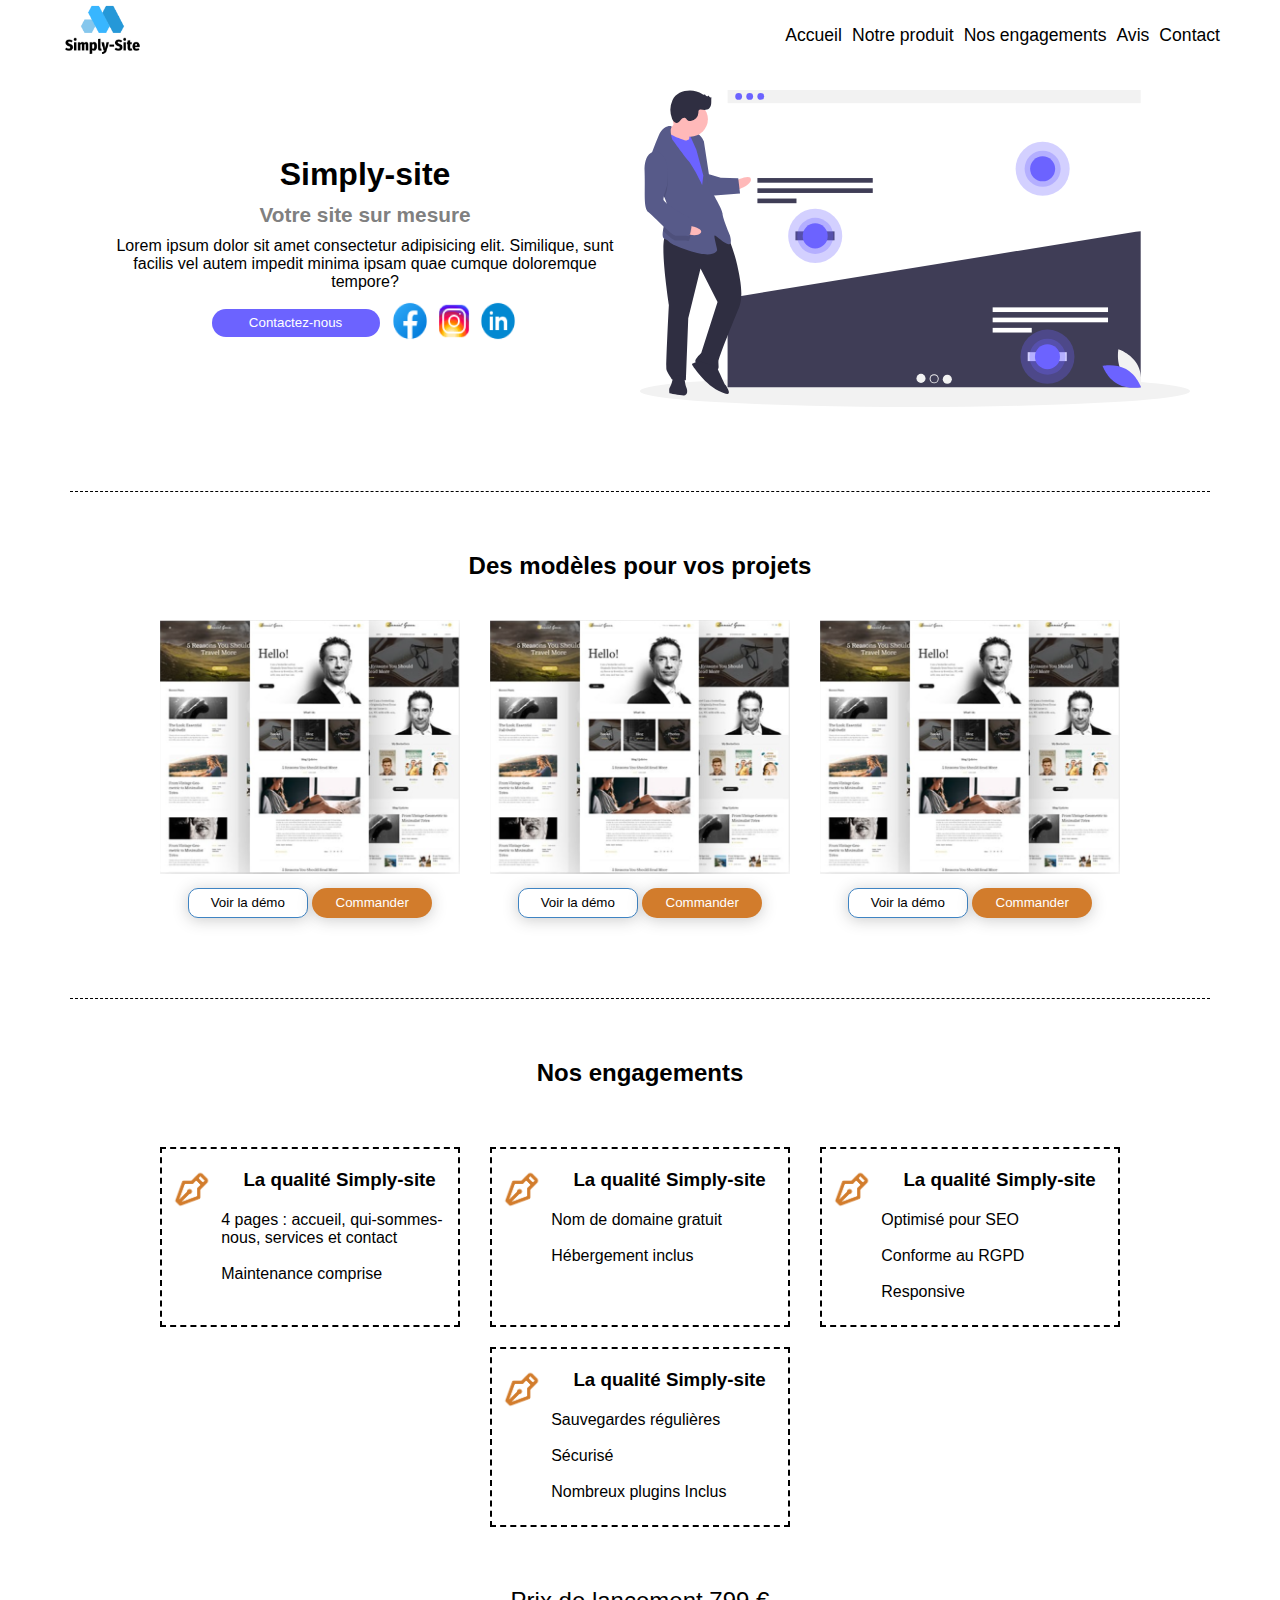
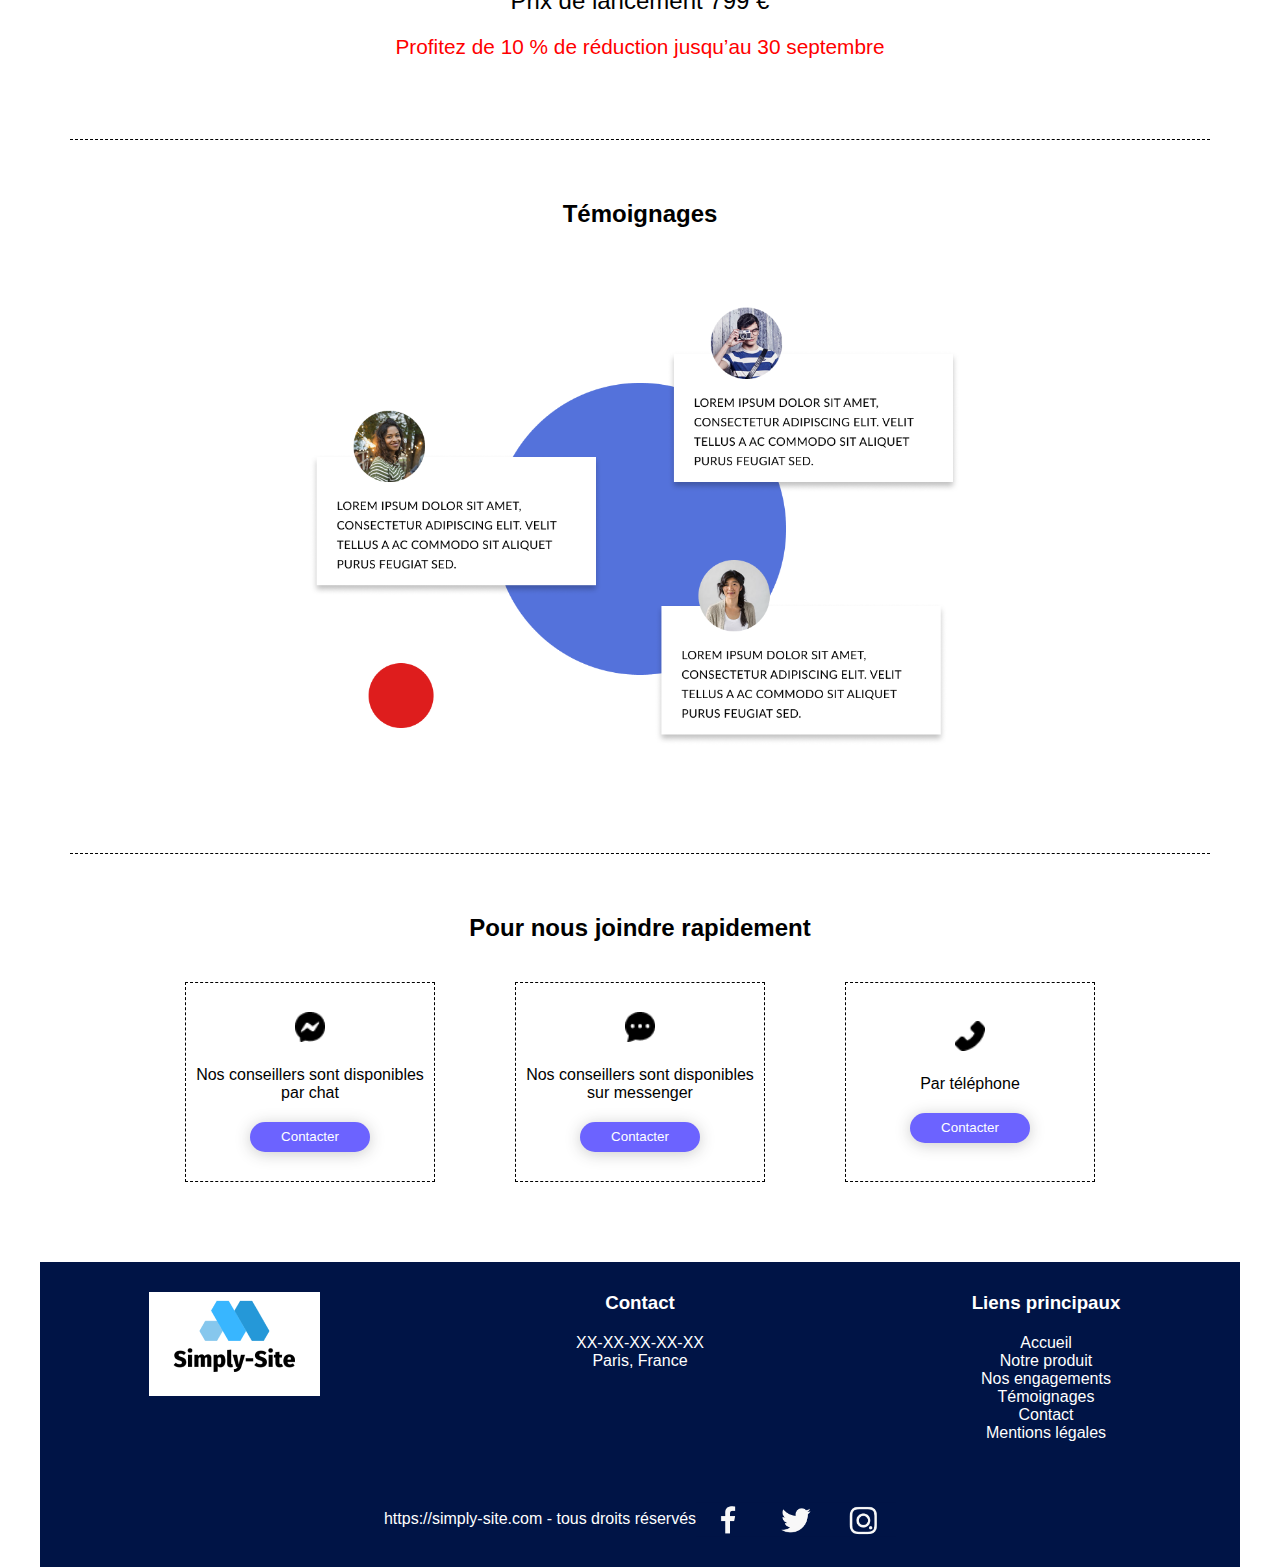
<file: index.html>
<!DOCTYPE html>
<html lang="fr">
<head>
    <meta charset="UTF-8">
    <meta http-equiv="X-UA-Compatible" content="IE=edge">
    <meta name="viewport" content="width=device-width, initial-scale=1.0">
    <link rel="stylesheet" href="style/global.css">
    <link rel="stylesheet" href="style/index.css">
    <meta name="description" content="Simply-site vous propose des modèles sur mesure et prêts à l'emploi pour vos futurs sites internets">
    <title>Bienvenue sur Simply-Site</title>
</head>

<body>

    <!-- NAV -->

    <header>
        <nav>
            <ul class="nav-item">

                <div class="container-img">
                    <img src="assets/logo.png" alt="logo du site Simply-site" />
                </div>
                <div class="container-li">
                    <li><a href="index.html">Accueil</a></li>
                    <li><a href="#container-project-models">Notre produit</a></li>
                    <li><a href="#container-details-product">Nos engagements</a></li>
                    <li><a href="#container-testimonials">Avis</a></li>
                    <li><a href="contact.html">Contact</a></li>
                </div>

                <div class="burger-menu">
                    <img src="assets/burger.png" alt="icone du menu mobile">
                </div>
            </ul>
        </nav>
    </header>

    <!-- Presentation -->


    <section class="container-presentation">

        <div class="bloc-left">
            <h1>Simply-site</h1>
            <h2>Votre site sur mesure</h2>
            <p>Lorem ipsum dolor sit amet consectetur adipisicing elit. Similique, sunt facilis vel autem impedit minima
                ipsam quae cumque doloremque tempore?</p>
            <div class="btn-group">
                <button>Contactez-nous</button>
                <div class="container-reseaux">
                    <img class="img-reseaux" src="assets/color-reseaux/facebook-color.png" alt="icone de facebook">
                    <img class="img-reseaux" src="assets/color-reseaux/instagram-color.png" alt="icone d'instagram">
                    <img class="img-reseaux" src="assets/color-reseaux/linkdin-color.png" alt="icone de linkdin">
                </div>
            </div>
        </div>

        <div class="bloc-right">
            <img src="assets/presentation.svg" alt="Image de bienvenue du site Simply-site">
        </div>

    </section>


    <!-- Site models -->

    <section id="container-project-models">

        <h2>Des modèles pour vos projets</h2>

        <div class="container-models">

            <div class="model">
                <div>
                    <img src="assets/models/model-one.png" alt="illustration du premier modèle de site">
                </div>
                <div class="group-btn-models">
                    <button class="demo">Voir la démo</button>
                    <button class="buy">Commander</button>
                </div>
            </div>
            <div class="model">
                <div>
                    <img src="assets/models/model-one.png" alt="illustration du second modèle de site">
                </div>
                <div class="group-btn-models">
                    <button class="demo">Voir la démo</button>
                    <button class="buy">Commander</button>
                </div>
            </div>
            <div class="model">
                <div>
                    <img src="assets/models/model-one.png" alt="illustration du troisème modèle de site">
                </div>
                <div class="group-btn-models">
                    <button class="demo">Voir la démo</button>
                    <button class="buy">Commander</button>
                </div>
            </div>
        </div>

    </section>

    <!-- DETAILS PRODUCT -->

    <section id="container-details-product">
        <h2>Nos engagements</h2>

        <div class="container-cards">

            <div class="card-product">
                <div class="card-left">
                    <img src="assets/pen.png" alt="image d'un crayon">
                </div>
                <div class="card-right">
                    <h3>La qualité Simply-site</h3>
                    <div>
                        <li>4 pages : accueil, qui-sommes-nous, services et contact</li>
                        <br>
                        <li>Maintenance comprise</li>
                    </div>
                </div>
            </div>
            <div class="card-product">
                <div class="card-left">
                    <img src="assets/pen.png" alt="image d'un crayon">
                </div>
                <div class="card-right">
                    <h3>La qualité Simply-site</h3>
                    <div>
                        <li>Nom de domaine gratuit</li>
                        <br>
                        <li>Hébergement inclus</li>
                    </div>
                </div>
            </div>
            <div class="card-product">
                <div class="card-left">
                    <img src="assets/pen.png" alt="image d'un crayon">
                </div>
                <div class="card-right">
                    <h3>La qualité Simply-site</h3>
                    <div>
                        <li>Optimisé pour SEO</li>
                        <br>
                        <li>Conforme au RGPD</li>
                        <br>
                        <li>Responsive</li>
                    </div>
                </div>
            </div>
            <div class="card-product">
                <div class="card-left">
                    <img src="assets/pen.png" alt="image d'un crayon">
                </div>
                <div class="card-right">
                    <h3>La qualité Simply-site</h3>
                    <div>
                        <li>Sauvegardes régulières</li>
                        <br>
                        <li>Sécurisé</li>
                        <br>
                        <li>Nombreux plugins Inclus</li>
                    </div>
                </div>
            </div>

        </div>

        <div class="container-price">
            <p class="price">Prix de lancement 799 €</p>
            <p class="promo">Profitez de 10 % de réduction jusqu’au 30 septembre</p>
        </div>
    </section>

    <!-- TESTIMONIALS -->

    <section id="container-testimonials">
        <h2>Témoignages</h2>
        <div class="container-img">
            <img src="assets/testimonials/testimonials.png" alt="image d'avis de clients">
        </div>
        <div class="list-testimonials">
            <div class="testimonial">
                <div class="top">
                    <img src="assets/testimonials/user-one.png" alt="photo de profil de la première personne">
                </div>
                <div class="bottom">
                    Lorem ipsum dolor sit amet consectetur adipisicing elit. Sint asperiores quam facilis molestiae
                    numquam non pariatur repellendus in aliquid nemo, iure quibusdam aperiam dolorum laboriosam
                    obcaecati fugit error sit consequuntur, libero consectetur eos dignissimos possimus repellat.
                    Consequuntur, saepe eaque. Sit.
                </div>
            </div>
            <div class="testimonial">
                <div class="top">
                    <img src="assets/testimonials/user-two.png" alt="photo de profil de la seconde personne">
                </div>
                <div class="bottom">
                    Lorem ipsum dolor sit amet consectetur adipisicing elit. Sint asperiores quam facilis molestiae
                    numquam non pariatur repellendus in aliquid nemo, iure quibusdam aperiam dolorum laboriosam
                    obcaecati fugit error sit consequuntur, libero consectetur eos dignissimos possimus repellat.
                    Consequuntur, saepe eaque. Sit.
                </div>
            </div>
            <div class="testimonial">
                <div class="top">
                    <img src="assets/testimonials/user-three.png" alt="photo de profil de la troisème personne">
                </div>
                <div class="bottom">
                    Lorem ipsum dolor sit amet consectetur adipisicing elit. Sint asperiores quam facilis molestiae
                    numquam non pariatur repellendus in aliquid nemo, iure quibusdam aperiam dolorum laboriosam
                    obcaecati fugit error sit consequuntur, libero consectetur eos dignissimos possimus repellat.
                    Consequuntur, saepe eaque. Sit.
                </div>
            </div>
        </div>
    </section>

    <!-- CONTACT -->

    <section class="container-contact">
        <h2>Pour nous joindre rapidement</h2>

        <div class="list-contact-method">

            <div class="contact">
                <div>
                    <img src="assets/contact/messenger-logo.png" alt="icone de messenger">
                </div>
                <p>Nos conseillers sont disponibles
                    par chat</p>

                <button class="call">Contacter</button>

            </div>
            <div class="contact">
                <div>
                    <img src="assets/contact/message.png" alt="icone de message">
                </div>
                <p>Nos conseillers sont disponibles
                    sur messenger</p>

                <button class="call">Contacter</button>

            </div>
            <div class="contact">
                <div>
                    <img src="assets/contact/tel-logo.png" alt="icone d'un téléphone">
                </div>
                <p>Par téléphone</p>

                <button class="call">Contacter</button>

            </div>
        </div>
    </section>


    <!-- FOOTER -->


    <footer>
        <div class="footer-top">
            <div class="footer-logo">
                <img src="assets/logo.png" alt="logo de Simply-site">
            </div>
            <div class="contact-footer">
                <h3>Contact</h3>
                <p>XX-XX-XX-XX-XX</p>
                <p>Paris, France</p>
            </div>
            <div class="container-links">
                <h3>Liens principaux</h3>
                <div class="links">
                    <li>Accueil</li>
                    <li>Notre produit</li>
                    <li>Nos engagements</li>
                    <li>Témoignages</li>
                    <li>Contact</li>
                    <li>Mentions légales</li>
                </div>
            </div>
        </div>
        <div class="footer-bottom">
            <p>https://simply-site.com - tous droits réservés</p>
            <img src="assets/container-reseaux-sociaux.png" alt="icone des trois réseaux sociaux">
        </div>
    </footer>



    <script src="app.js"></script>
</body>

</html>
</file>
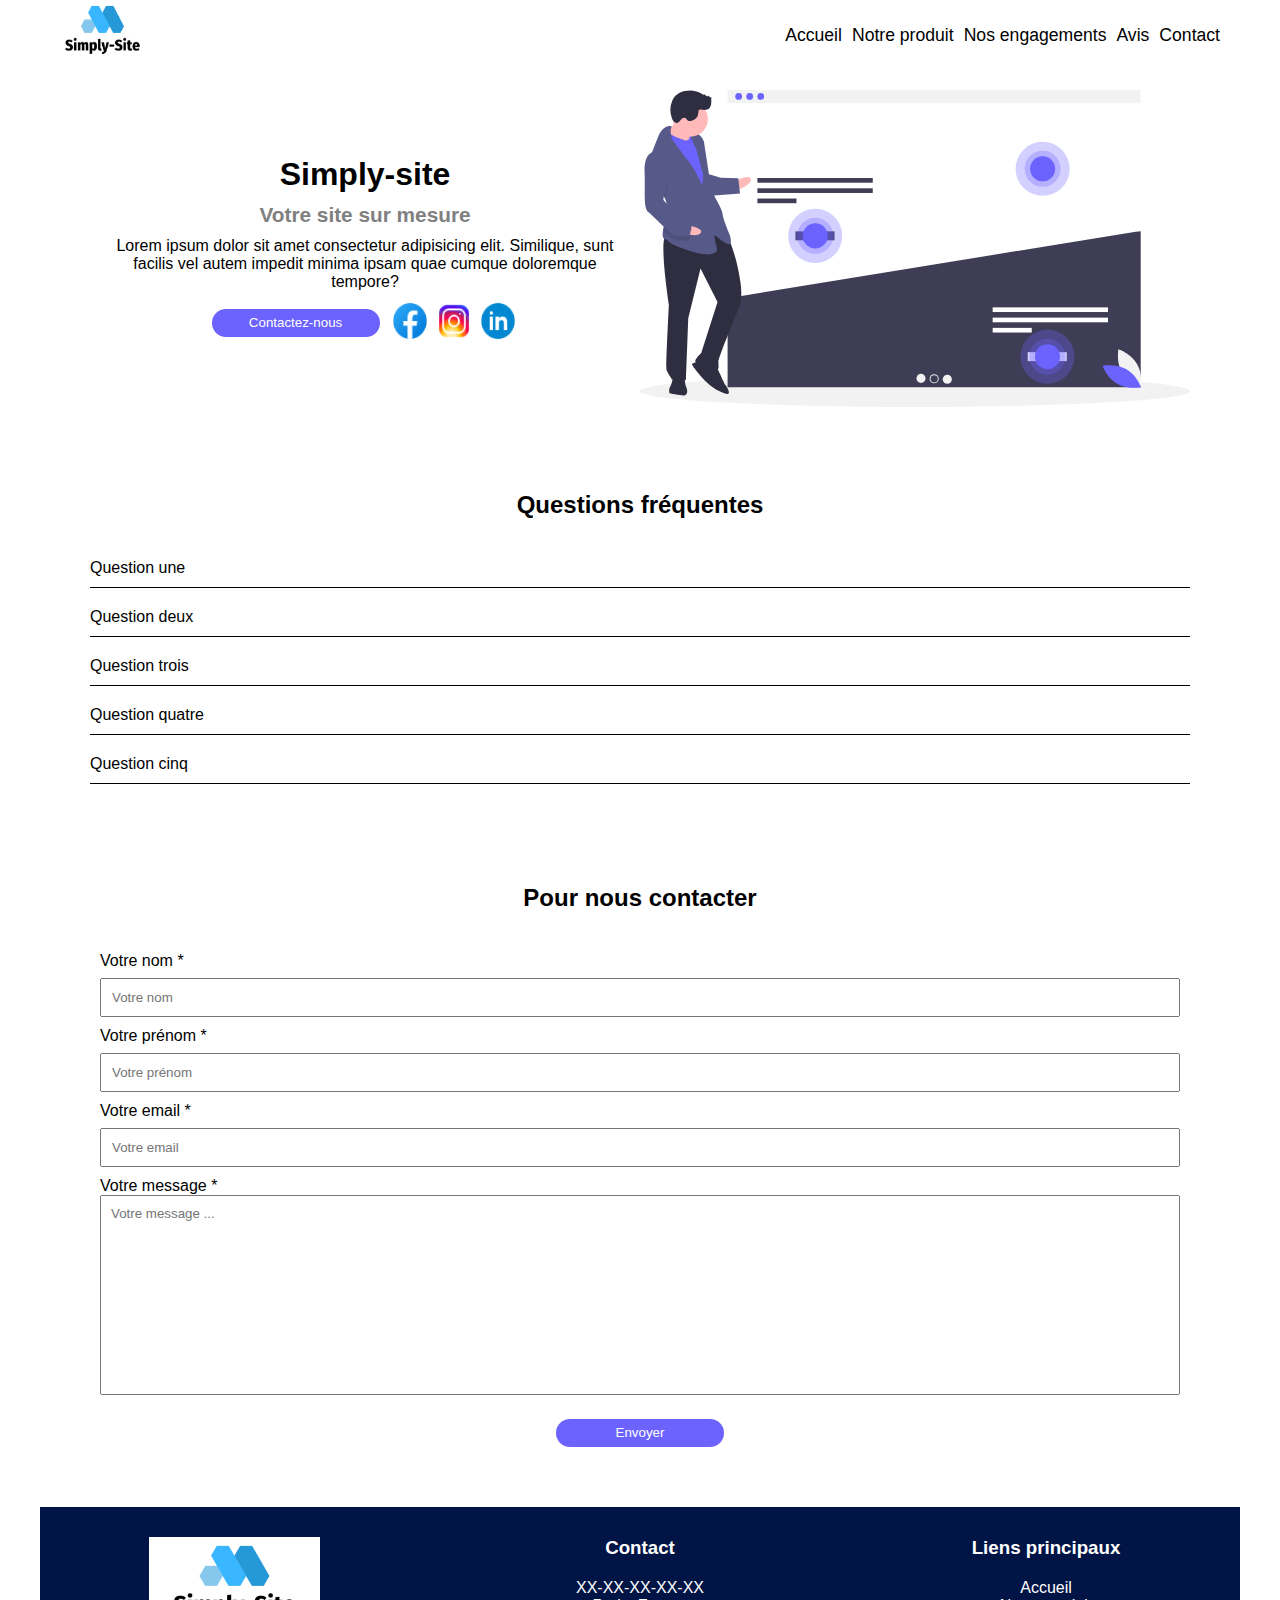
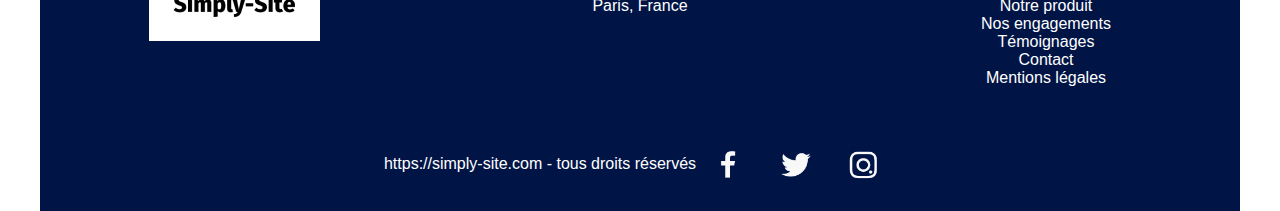
<file: contact.html>
<!DOCTYPE html>
<html lang="fr">
<head>
    <meta charset="UTF-8">
    <meta http-equiv="X-UA-Compatible" content="IE=edge">
    <meta name="viewport" content="width=device-width, initial-scale=1.0">
    <link rel="stylesheet" href="style/global.css">
    <link rel="stylesheet" href="style/contact.css">
    <meta name="description" content="Contactez-nous si vous êtes séduit par notre service ou pour toute autre demande">
    <title>Contact || Simply-Site</title>
</head>

<body>
    <!-- NAV -->

    <header>
        <nav>
            <ul class="nav-item">

                <div class="container-img">
                    <img src="assets/logo.png" alt="logo du site Simply-site" />
                </div>
                <div class="container-li">
                    <li><a href="index.html">Accueil</a></li>
                    <li><a href="#container-project-models">Notre produit</a></li>
                    <li><a href="#container-details-product">Nos engagements</a></li>
                    <li><a href="#container-testimonials">Avis</a></li>
                    <li><a href="contact.html">Contact</a></li>
                </div>

                <div class="burger-menu">
                    <img src="assets/burger.png" alt="icone du menu mobile">
                </div>
            </ul>
        </nav>
    </header>


    <!-- Presentation -->


    <section class="container-presentation">

        <div class="bloc-left">
            <h1>Simply-site</h1>
            <h2>Votre site sur mesure</h2>
            <p>Lorem ipsum dolor sit amet consectetur adipisicing elit. Similique, sunt facilis vel autem impedit minima
                ipsam quae cumque doloremque tempore?</p>
            <div class="btn-group">
                <button>Contactez-nous</button>
                <div class="container-reseaux">
                    <img class="img-reseaux" src="assets/color-reseaux/facebook-color.png" alt="icone de facebook">
                    <img class="img-reseaux" src="assets/color-reseaux/instagram-color.png" alt="icone d'instagram">
                    <img class="img-reseaux" src="assets/color-reseaux/linkdin-color.png" alt="icone de linkdin">
                </div>
            </div>
        </div>

        <div class="bloc-right">
            <img src="assets/presentation.svg" alt="Image de bienvenue du site Simply-site">
        </div>

    </section>

    <!-- FAQ -->

    <section class="container-faq">

        <h2>Questions fréquentes</h2>

        <details>
            <summary>Question une</summary>
            <p>Lorem ipsum dolor sit amet consectetur adipisicing elit. Doloribus natus eius numquam, sit sunt libero
                nemo autem aliquam nobis commodi?</p>
        </details>

        <details>
            <summary>Question deux</summary>
            <p>Lorem ipsum dolor sit amet consectetur adipisicing elit. Doloribus natus eius numquam, sit sunt libero
                nemo autem aliquam nobis commodi?</p>
        </details>

        <details>
            <summary>Question trois</summary>
            <p>Lorem ipsum dolor sit amet consectetur adipisicing elit. Doloribus natus eius numquam, sit sunt libero
                nemo autem aliquam nobis commodi?</p>
        </details>

        <details>
            <summary>Question quatre</summary>
            <p>Lorem ipsum dolor sit amet consectetur adipisicing elit. Doloribus natus eius numquam, sit sunt libero
                nemo autem aliquam nobis commodi?</p>
        </details>

        <details>
            <summary>Question cinq</summary>
            <p>Lorem ipsum dolor sit amet consectetur adipisicing elit. Doloribus natus eius numquam, sit sunt libero
                nemo autem aliquam nobis commodi?</p>
        </details>

    </section>

    <!-- Form contact -->

    <section class="form-contact">

        <h2>Pour nous contacter</h2>
        <form>
            <div class="input-group">
                <label for="name">Votre nom *</label>
                <input type="text" name="name" id="name" placeholder="Votre nom" required>
            </div>
            <div class="input-group">
                <label for="firstname">Votre prénom *</label>
                <input type="text" name="firstname" id="firstname" placeholder="Votre prénom" required>
            </div>
            <div class="input-group">
                <label for="email">Votre email *</label>
                <input type="email" name="email" id="email" placeholder="Votre email" required>
            </div>
            <div class="input-group">
                <label for="message">Votre message *</label>
                <textarea name="message" id="message" cols="30" rows="10" required placeholder="Votre message ..."></textarea>
            </div>
            <button class="submit">Envoyer</button>
        </form>
    </section>


    <!-- FOOTER -->


    <footer>
        <div class="footer-top">
            <div class="footer-logo">
                <img src="assets/logo.png" alt="logo de Simply-site">
            </div>
            <div class="contact-footer">
                <h3>Contact</h3>
                <p>XX-XX-XX-XX-XX</p>
                <p>Paris, France</p>
            </div>
            <div class="container-links">
                <h3>Liens principaux</h3>
                <div class="links">
                    <li>Accueil</li>
                    <li>Notre produit</li>
                    <li>Nos engagements</li>
                    <li>Témoignages</li>
                    <li>Contact</li>
                    <li>Mentions légales</li>
                </div>
            </div>
        </div>
        <div class="footer-bottom">
            <p>https://simply-site.com - tous droits réservés</p>
            <img src="assets/container-reseaux-sociaux.png" alt="icone des trois réseaux sociaux">
        </div>
    </footer>



    <script src="app.js"></script>
</body>

</html>
</file>
<file: style/global.css>
*,
::before,
::after {
    margin: 0;
    padding: 0;
    box-sizing: border-box;
    text-decoration: none;
    list-style: none;
    font-family: Arial, Helvetica, sans-serif;
}
html{
    scroll-behavior: smooth;
}

body {
    max-width: 1200px;
    min-height: 100vh;
    margin: 0 auto;
}

/*********** NAV *****************/

nav {
    width: 100%;
    height: 70px;
    background: #fff;
    color: black;
    position: relative;
}

nav .nav-item {
    width: 100%;
    height: 70px;
    background: #fff;
    display: flex;
    justify-content: space-between;
    align-items: center;
}


nav .nav-item .container-img {
    height: 70px;
    width: 105px;
    margin-left: 10px;
    display: flex;
    justify-content: center;
    align-items: center;
}

nav .nav-item .container-img img {
    width: 100%;
    height: 100%;
}

nav .nav-item .container-li {
    display: flex;
    justify-content: center;
    align-items: center;
    gap: 10px;
    margin-right: 20px;
}
nav .nav-item .container-li.active {
    display: block;
    padding-top: 150px;
    background-color: rgba(34, 34, 34, 0.868);
    width: 100%;
    text-align: center;
    height: fit-content;
    position: fixed;
    transition: display 1s;
}
nav .nav-item .container-li.active li {
   margin-bottom: 10px;
   color: white;
}
nav .nav-item .container-li.active li a{
   color: white;
}

nav .nav-item .container-li li {
    font-size: 1.1rem;
    color: black;
}

nav .nav-item .container-li li a {
    color: black;
}

nav .nav-item .burger-menu{
    width: 50px;
    height: 50px;
    position: absolute;
    top: 20px;
    right: 10px;
    display: none;
    cursor: pointer;
}

@media screen and (max-width: 660px){
    nav .nav-item .burger-menu{
       display: block;
    }
    nav .nav-item .container-li {
        display: none;
    }
}



/************* PRESENTATION ************/


.container-presentation {
    margin-top: 60px;
    padding: 20px;
    display: flex;
    flex-wrap: wrap;
    justify-content: center;
    align-items: center;
    width: 95%;
    height: fit-content;
    margin: 0 auto;
}

.container-presentation .bloc-left {
    flex-basis: 50%;
    padding: 10px;
    text-align: center;
    display: flex;
    flex-direction: column;
    gap: 10px;
}
.container-presentation .bloc-left h2 {
    font-size: 1.3rem;
    color: gray;
}

.container-presentation .bloc-left .btn-group {
    display: flex;
    justify-content: center;
    align-items: center;
    gap: 10px;
}

.container-presentation .bloc-left .btn-group button {
    display: block;
    Width: 168px;
    Height: 28px;
    line-height: 28px;
    border-radius: 20px;
    outline: none;
    border: none;
    background-color: #6C63FF;
    color: white;
    cursor: pointer;
}

.container-presentation .bloc-left .btn-group .img-reseaux {
    width: 40px;
    height: 40px;
    cursor: pointer;
}

.container-presentation .bloc-right {
    flex-basis: 50%;
}

.container-presentation .bloc-right img {
    width: 100%;
    height: 100%;
}

@media screen and (max-width: 740px){
    .container-presentation {
        flex-direction: column;
        gap: 30px;
    }
    .container-presentation .bloc-right {
        flex-basis: 40%;
        text-align: center;
    }
    .container-presentation .bloc-right img {
        width: 70%;
        height: auto;
    }
}


/************** FOOTER *******************/

footer {
    width: 100%;
    height: fit-content;
    color: white;
    background-color: #001446;
}

footer .footer-top {
    padding: 30px 20px;
    display: flex;
    justify-content: center;
    align-items: flex-start;
    flex-wrap: wrap;
}

footer .footer-top {
    display: flex;
    justify-content: space-between;
    align-items: flex-start;
    flex-wrap: wrap;
}

footer .footer-top .footer-logo,
footer .footer-top .contact-footer,
footer .footer-top .container-links {
    width: 30%;
    text-align: center;
}

footer .footer-top .container-links h3,
footer .footer-top .contact-footer h3 {
    margin-bottom: 20px;
}

footer .footer-bottom {
    padding: 30px 20px;
    display: flex;
    justify-content: center;
    align-items: center;
    flex-wrap: wrap;
}

footer .footer-bottom img {
    width: 200px;
    height: auto;
    cursor: pointer;
}

@media screen and (max-width: 690px) {
    footer .footer-top, 
    footer .footer-bottom{
        flex-direction: column;
        justify-content: center;
        align-items: center;
        gap: 30px;
    }

    footer .footer-top .footer-logo,
    footer .footer-top .contact-footer,
    footer .footer-top .container-links {
        width: 100%;
        text-align: center;
    }
}
</file>
<file: style/index.css>
/************ SITE MODELS ***********/

#container-project-models {
    border-top: 1px dashed black;
    padding: 20px;
    width: 95%;
    height: fit-content;
    margin: 60px auto 0;
}

#container-project-models h2 {
    text-align: center;
    margin: 40px 0;
}

#container-project-models .container-models {
    display: flex;
    justify-content: space-between;
    align-items: center;
    flex-wrap: wrap;
    width: 90%;
    margin: 20px auto 0;
}

#container-project-models .container-models .model {
    display: flex;
    flex-direction: column;
    justify-content: space-between;
    align-items: center;
    width: 300px;
    height: fit-content;
    margin: 0 auto;
    gap: 10px;
}

#container-project-models .container-models .model img {
    width: 300px;
    height: auto;
}
#container-project-models .container-models .model img:hover {
    transform: scale(1.1);
    transition: transform 0.3s ease-in-out;
}

.container-project-models .container-models .model .group-btn-models {
    width: 200px;
    height: auto;
    display: flex;
    flex-direction: column;
    justify-content: space-between;
    align-items: center;
    gap: 10px;
}

#container-project-models .container-models .model .group-btn-models .demo {
    width: 120px;
    height: 30px;
    background: #FFFFFF;
    border: 1px solid #3F84C3;
    box-shadow: 0px 2px 15px rgba(51, 51, 51, 0.25);
    border-radius: 10px;
    cursor: pointer;
}

#container-project-models .container-models .model .group-btn-models .buy {
    width: 120px;
    height: 30px;
    background: #D27C2C;
    box-shadow: 0px 2px 15px rgba(51, 51, 51, 0.25);
    border-radius: 50px;
    outline: none;
    border: none;
    color: white;
    cursor: pointer;
}

@media screen and (max-width: 1090px) {
    #container-project-models .container-models .model {
        margin-bottom: 30px;
    }
}


/*************** DETAILS PRODUCT **************/

#container-details-product {
    border-top: 1px dashed black;
    padding: 20px;
    width: 95%;
    height: fit-content;
    margin: 60px auto 0;
}

#container-details-product h2 {
    text-align: center;
    margin: 40px 0;
}

#container-details-product .container-cards {
    text-align: center;
    margin: 40px 0;
    display: flex;
    ;
    justify-content: space-between;
    align-items: center;
    flex-wrap: wrap;
    width: 90%;
    margin: 20px auto 0;
}

#container-details-product .container-cards .card-product {
    text-align: center;
    margin: 40px 0;
    display: flex;
    align-items: flex-start;
    flex-wrap: wrap;
    width: 300px;
    height: 180px;
    margin: 20px auto 0;
    border: 2px dashed black;
}

#container-details-product .container-cards .card-product:hover {
    -webkit-box-shadow: 0px 10px 13px -7px #000000, 2px 5px 31px 14px rgba(0, 0, 0, 0.25);
    box-shadow: 0px 10px 13px -7px #000000, 2px 5px 31px 14px rgba(0, 0, 0, 0.25);
    transition: box-shadow 0.3s ease-in-out;
}

#container-details-product .container-cards .card-product img {
    width: 40px;
    height: 40px;
}

#container-details-product .container-cards .card-product .card-left,
#container-details-product .container-cards .card-product .card-right {
    margin-top: 20px;
}

#container-details-product .container-cards .card-product .card-left {
    width: 20%;
}

#container-details-product .container-cards .card-product .card-right {
    width: 80%;
    text-align: start;
}

#container-details-product .container-cards .card-product h3 {
    text-align: center;
    margin-bottom: 20px;
}


#container-details-product .container-price {
    text-align: center;
    margin-top: 60px;
}

#container-details-product .container-price .price {
    font-size: 1.5rem;
    margin-bottom: 20px;
}

#container-details-product .container-price .promo {
    font-size: 1.3rem;
    color: red;
}



/*********** TESTIMONIALS ************/


#container-testimonials {
    border-top: 1px dashed black;
    padding: 20px;
    width: 95%;
    height: fit-content;
    margin: 60px auto 0;
}

#container-testimonials h2 {
    text-align: center;
    margin: 40px 0;
}

#container-testimonials .container-img {
    width: 700px;
    height: auto;
    margin: 0 auto;
    display: block;
}

#container-testimonials .container-img img {
    width: 100%;
    height: 100%;
}

#container-testimonials .testimonial {
    text-align: center;
    width: 90%;
    margin: 0 auto 20px;
    height: auto;
    border: 1px solid black;
    padding: 10px;
    display: none;
}

#container-testimonials .testimonial img {
    width: 70px;
    height: 70px;
    margin-bottom: 10px;
}

@media screen and (max-width: 760px) {
    #container-testimonials .container-img {
        display: none;
    }

    #container-testimonials .testimonial {
        display: block;
    }
}


/******* CONTACT *******/

.container-contact {
    border-top: 1px dashed black;
    padding: 20px;
    width: 95%;
    height: fit-content;
    margin: 40px auto 60px;
}

.container-contact h2 {
    text-align: center;
    margin: 40px 0;
}

.container-contact .list-contact-method {
    display: flex;
    ;
    justify-content: space-between;
    align-items: center;
    flex-wrap: wrap;
    width: 90%;
    margin: 20px auto 0;
    text-align: center;
}

.container-contact .list-contact-method .contact {
    display: flex;
    flex-direction: column;
    justify-content: center;
    align-items: center;
    width: 250px;
    min-height: 200px;
    margin: 0 auto;
    gap: 20px;
    border: 1px dashed black;
    padding: 10px;
}

.container-contact .list-contact-method .contact:hover {
    -webkit-box-shadow: 0px 10px 13px -7px #000000, 2px 5px 31px 14px rgba(0, 0, 0, 0.25);
    box-shadow: 0px 10px 13px -7px #000000, 2px 5px 31px 14px rgba(0, 0, 0, 0.25);
    transition: box-shadow 0.3s ease-in-out;
}

.container-contact .list-contact-method .contact img {
    width: 30px;
    height: auto;
}

.container-contact .list-contact-method .contact .call {
    width: 120px;
    height: 30px;
    background-color: #6C63FF;
    box-shadow: 0px 2px 15px rgba(51, 51, 51, 0.25);
    border-radius: 50px;
    outline: none;
    border: none;
    color: white;
    cursor: pointer;
}

@media screen and (max-width : 920px) {
    .container-contact .list-contact-method .contact {
        margin-bottom: 20px;
    }
}
</file>
<file: style/contact.css>
/*************** FAQ *************/

.container-faq {
    margin-top: 60px;
    padding: 20px;
    width: 95%;
    height: fit-content;
    margin: 0 auto;
}

.container-faq h2 {
    text-align: center;
    margin: 40px 0;
}

.container-faq details {
    cursor: pointer;
    margin-bottom: 20px;
    padding-bottom: 10px;
    border-bottom: 1px solid black;
}

.container-faq details p {
    margin-top: 10px;
    cursor: pointer;
}


/************* FORM CONTACT **********/

.form-contact {
    margin-top: 60px;
    padding: 20px;
    width: 95%;
    height: fit-content;
    margin: 0 auto;
}

.form-contact h2 {
    text-align: center;
    margin: 40px 0;
}

.form-contact form {
    width: 100%;
    margin: 0 auto;
}

.form-contact form .input-group {
    margin: 10px;
}

.form-contact form label,
.form-contact form input {
    display: block;
    width: 100%;
}

.form-contact form input {
    padding: 10px;
    margin-top: 8px;
}

.form-contact form textarea {
    resize: none;
    width: 100%;
    height: 200px;
    padding: 10px;
}

.form-contact .submit {
    display: block;
    width: 168px;
    Height: 28px;
    line-height: 28px;
    border-radius: 20px;
    outline: none;
    border: none;
    background-color: #6C63FF;
    color: white;
    cursor: pointer;
    margin: 20px auto 40px;
}
</file>
